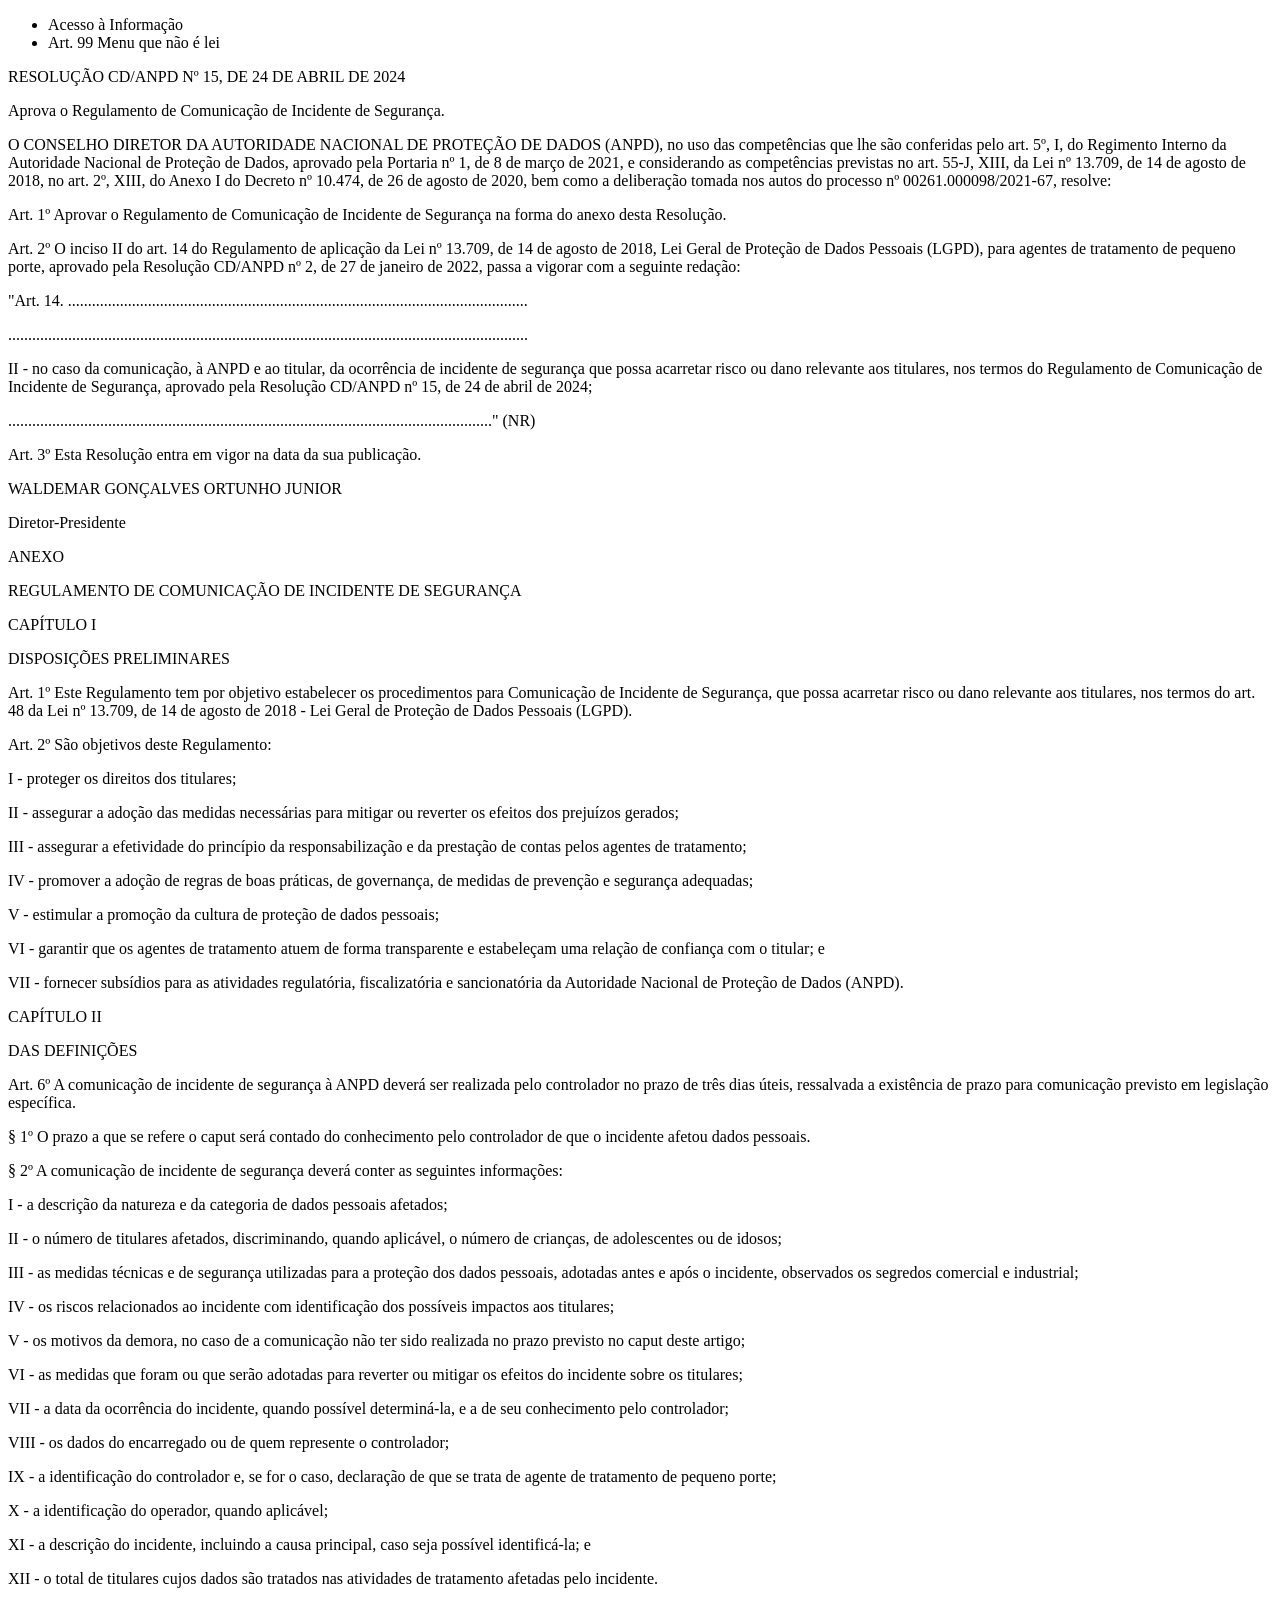
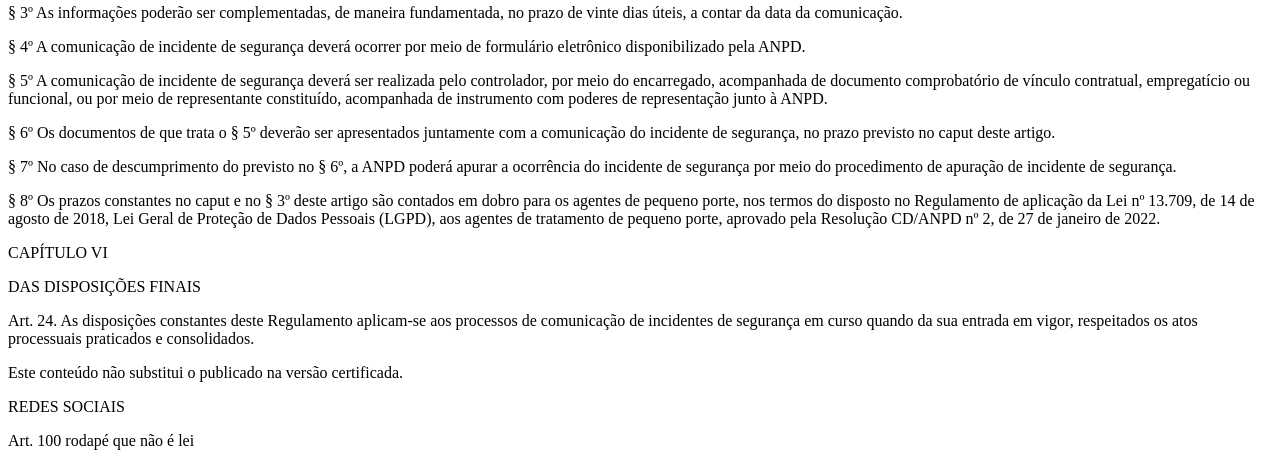
<file: tests/fixtures/dou_res_15_2024_excerpt.html>
<!DOCTYPE html><html><head><meta charset="utf-8"><title>DOU</title></head><body>
<header><nav><ul><li>Acesso à Informação</li><li>Art. 99 Menu que não é lei</li></ul></nav></header>
<div class="texto-dou">
<p class="identifica">RESOLUÇÃO CD/ANPD Nº 15, DE 24 DE ABRIL DE 2024</p>
<p class="ementa">Aprova o Regulamento de Comunicação de Incidente de Segurança.</p>
<p class="dou-paragraph">O CONSELHO DIRETOR DA AUTORIDADE NACIONAL DE PROTEÇÃO DE DADOS (ANPD), no uso das competências que lhe são conferidas pelo art. 5º, I, do Regimento Interno da Autoridade Nacional de Proteção de Dados, aprovado pela Portaria nº 1, de 8 de março de 2021, e considerando as competências previstas no art. 55-J, XIII, da Lei nº 13.709, de 14 de agosto de 2018, no art. 2º, XIII, do Anexo I do Decreto nº 10.474, de 26 de agosto de 2020, bem como a deliberação tomada nos autos do processo nº 00261.000098/2021-67, resolve:</p>
<p class="dou-paragraph">Art. 1º Aprovar o Regulamento de Comunicação de Incidente de Segurança na forma do anexo desta Resolução.</p>
<p class="dou-paragraph">Art. 2º O inciso II do art. 14 do Regulamento de aplicação da Lei nº 13.709, de 14 de agosto de 2018, Lei Geral de Proteção de Dados Pessoais (LGPD), para agentes de tratamento de pequeno porte, aprovado pela Resolução CD/ANPD nº 2, de 27 de janeiro de 2022, passa a vigorar com a seguinte redação:</p>
<p class="dou-paragraph">"Art. 14. ...................................................................................................................</p>
<p class="dou-paragraph">..................................................................................................................................</p>
<p class="dou-paragraph">II - no caso da comunicação, à ANPD e ao titular, da ocorrência de incidente de segurança que possa acarretar risco ou dano relevante aos titulares, nos termos do Regulamento de Comunicação de Incidente de Segurança, aprovado pela Resolução CD/ANPD nº 15, de 24 de abril de 2024;</p>
<p class="dou-paragraph">........................................................................................................................." (NR)</p>
<p class="dou-paragraph">Art. 3º Esta Resolução entra em vigor na data da sua publicação.</p>
<p class="assina">WALDEMAR GONÇALVES ORTUNHO JUNIOR</p>
<p class="cargo">Diretor-Presidente</p>
<p class="anexo">ANEXO</p>
<p class="dou-paragraph">REGULAMENTO DE COMUNICAÇÃO DE INCIDENTE DE SEGURANÇA</p>
<p class="dou-paragraph">CAPÍTULO I</p>
<p class="dou-paragraph">DISPOSIÇÕES PRELIMINARES</p>
<p class="dou-paragraph">Art. 1º Este Regulamento tem por objetivo estabelecer os procedimentos para Comunicação de Incidente de Segurança, que possa acarretar risco ou dano relevante aos titulares, nos termos do art. 48 da Lei nº 13.709, de 14 de agosto de 2018 - Lei Geral de Proteção de Dados Pessoais (LGPD).</p>
<p class="dou-paragraph">Art. 2º São objetivos deste Regulamento:</p>
<p class="dou-paragraph">I - proteger os direitos dos titulares;</p>
<p class="dou-paragraph">II - assegurar a adoção das medidas necessárias para mitigar ou reverter os efeitos dos prejuízos gerados;</p>
<p class="dou-paragraph">III - assegurar a efetividade do princípio da responsabilização e da prestação de contas pelos agentes de tratamento;</p>
<p class="dou-paragraph">IV - promover a adoção de regras de boas práticas, de governança, de medidas de prevenção e segurança adequadas;</p>
<p class="dou-paragraph">V - estimular a promoção da cultura de proteção de dados pessoais;</p>
<p class="dou-paragraph">VI - garantir que os agentes de tratamento atuem de forma transparente e estabeleçam uma relação de confiança com o titular; e</p>
<p class="dou-paragraph">VII - fornecer subsídios para as atividades regulatória, fiscalizatória e sancionatória da Autoridade Nacional de Proteção de Dados (ANPD).</p>
<p class="dou-paragraph">CAPÍTULO II</p>
<p class="dou-paragraph">DAS DEFINIÇÕES</p>
<p class="dou-paragraph">Art. 6º A comunicação de incidente de segurança à ANPD deverá ser realizada pelo controlador no prazo de três dias úteis, ressalvada a existência de prazo para comunicação previsto em legislação específica.</p>
<p class="dou-paragraph">§ 1º O prazo a que se refere o caput será contado do conhecimento pelo controlador de que o incidente afetou dados pessoais.</p>
<p class="dou-paragraph">§ 2º A comunicação de incidente de segurança deverá conter as seguintes informações:</p>
<p class="dou-paragraph">I - a descrição da natureza e da categoria de dados pessoais afetados;</p>
<p class="dou-paragraph">II - o número de titulares afetados, discriminando, quando aplicável, o número de crianças, de adolescentes ou de idosos;</p>
<p class="dou-paragraph">III - as medidas técnicas e de segurança utilizadas para a proteção dos dados pessoais, adotadas antes e após o incidente, observados os segredos comercial e industrial;</p>
<p class="dou-paragraph">IV - os riscos relacionados ao incidente com identificação dos possíveis impactos aos titulares;</p>
<p class="dou-paragraph">V - os motivos da demora, no caso de a comunicação não ter sido realizada no prazo previsto no caput deste artigo;</p>
<p class="dou-paragraph">VI - as medidas que foram ou que serão adotadas para reverter ou mitigar os efeitos do incidente sobre os titulares;</p>
<p class="dou-paragraph">VII - a data da ocorrência do incidente, quando possível determiná-la, e a de seu conhecimento pelo controlador;</p>
<p class="dou-paragraph">VIII - os dados do encarregado ou de quem represente o controlador;</p>
<p class="dou-paragraph">IX - a identificação do controlador e, se for o caso, declaração de que se trata de agente de tratamento de pequeno porte;</p>
<p class="dou-paragraph">X - a identificação do operador, quando aplicável;</p>
<p class="dou-paragraph">XI - a descrição do incidente, incluindo a causa principal, caso seja possível identificá-la; e</p>
<p class="dou-paragraph">XII - o total de titulares cujos dados são tratados nas atividades de tratamento afetadas pelo incidente.</p>
<p class="dou-paragraph">§ 3º As informações poderão ser complementadas, de maneira fundamentada, no prazo de vinte dias úteis, a contar da data da comunicação.</p>
<p class="dou-paragraph">§ 4º A comunicação de incidente de segurança deverá ocorrer por meio de formulário eletrônico disponibilizado pela ANPD.</p>
<p class="dou-paragraph">§ 5º A comunicação de incidente de segurança deverá ser realizada pelo controlador, por meio do encarregado, acompanhada de documento comprobatório de vínculo contratual, empregatício ou funcional, ou por meio de representante constituído, acompanhada de instrumento com poderes de representação junto à ANPD.</p>
<p class="dou-paragraph">§ 6º Os documentos de que trata o § 5º deverão ser apresentados juntamente com a comunicação do incidente de segurança, no prazo previsto no caput deste artigo.</p>
<p class="dou-paragraph">§ 7º No caso de descumprimento do previsto no § 6º, a ANPD poderá apurar a ocorrência do incidente de segurança por meio do procedimento de apuração de incidente de segurança.</p>
<p class="dou-paragraph">§ 8º Os prazos constantes no caput e no § 3º deste artigo são contados em dobro para os agentes de pequeno porte, nos termos do disposto no Regulamento de aplicação da Lei nº 13.709, de 14 de agosto de 2018, Lei Geral de Proteção de Dados Pessoais (LGPD), aos agentes de tratamento de pequeno porte, aprovado pela Resolução CD/ANPD nº 2, de 27 de janeiro de 2022.</p>
<p class="dou-paragraph">CAPÍTULO VI</p>
<p class="dou-paragraph">DAS DISPOSIÇÕES FINAIS</p>
<p class="dou-paragraph">Art. 24. As disposições constantes deste Regulamento aplicam-se aos processos de comunicação de incidentes de segurança em curso quando da sua entrada em vigor, respeitados os atos processuais praticados e consolidados.</p>
</div>
<footer><p>Este conteúdo não substitui o publicado na versão certificada.</p><p>REDES SOCIAIS</p><p>Art. 100 rodapé que não é lei</p></footer>
</body></html>
</file>
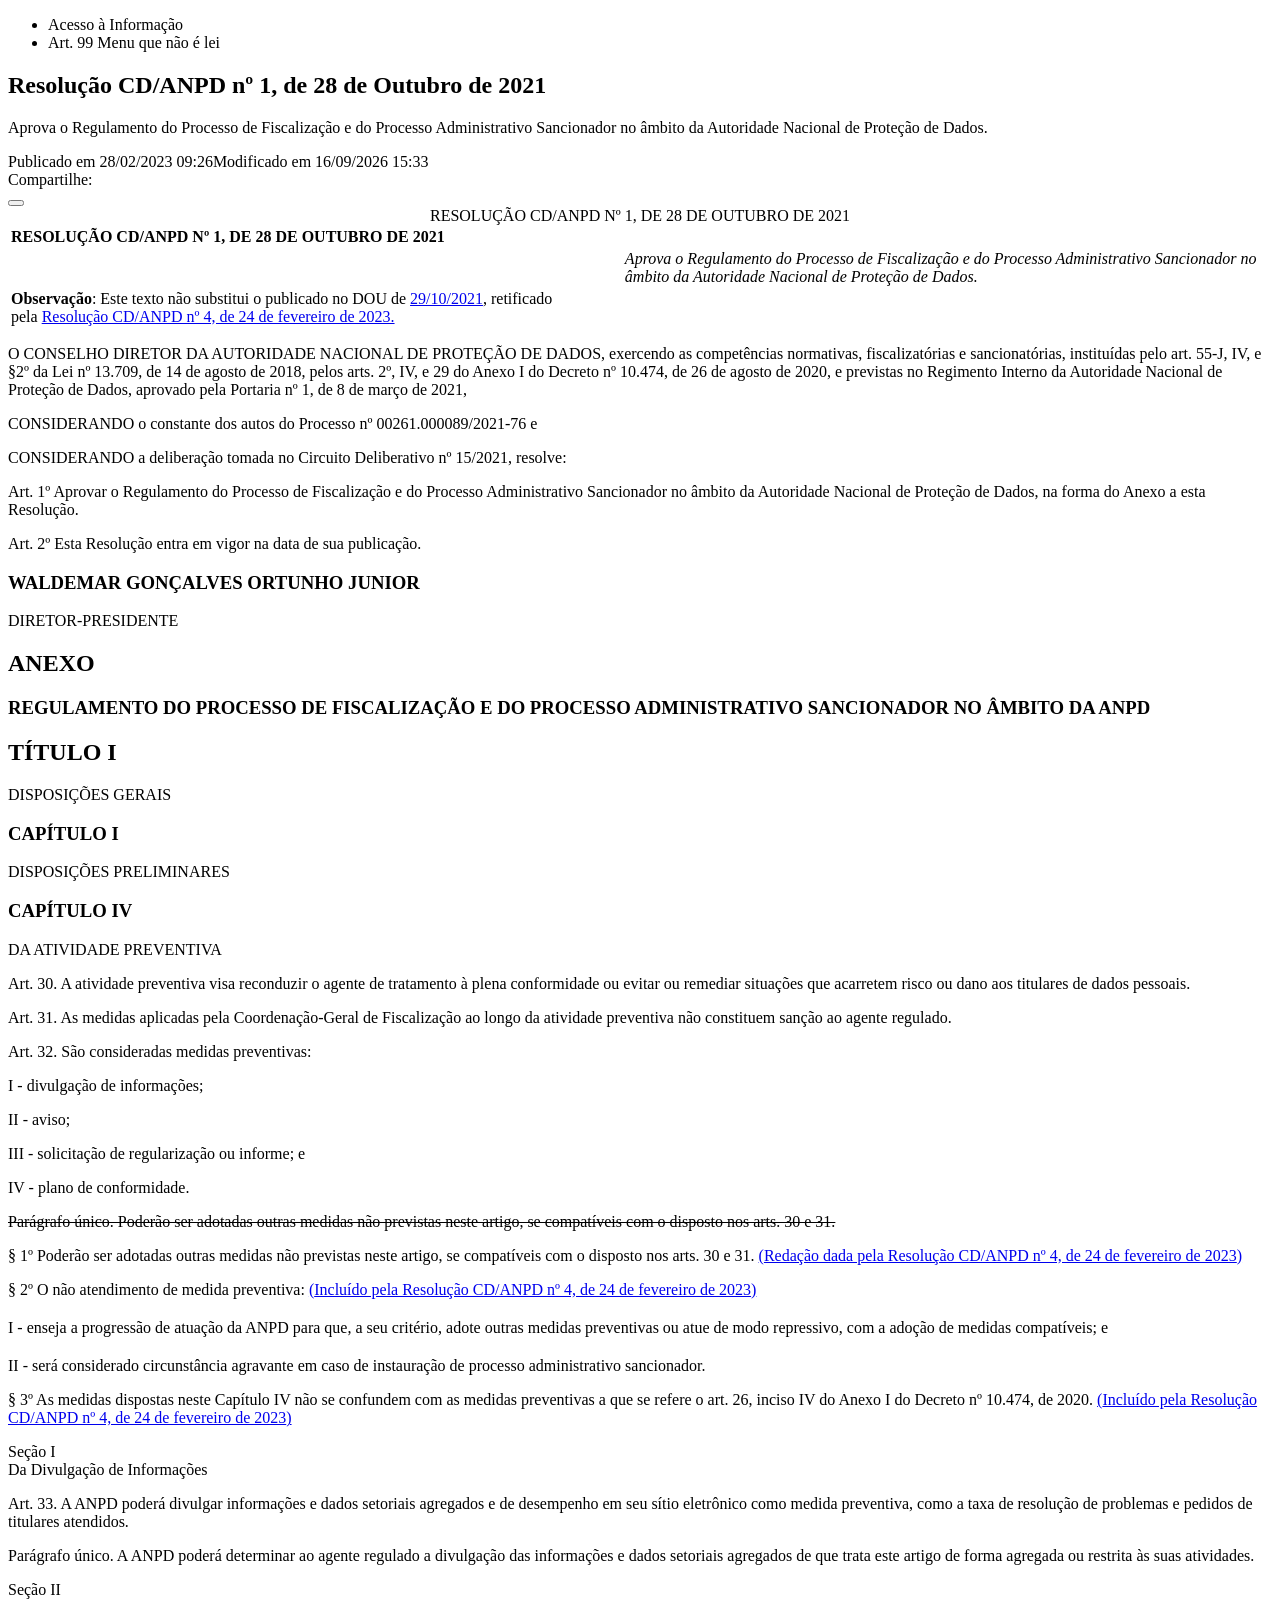
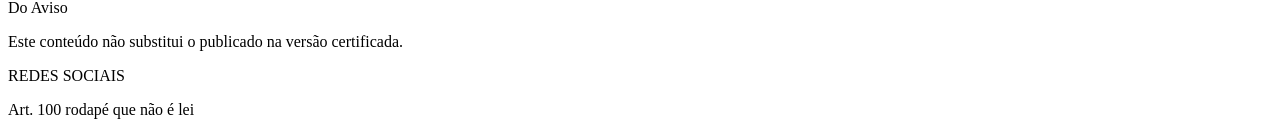
<file: tests/fixtures/govbr_res_1_2021_excerpt.html>
<!DOCTYPE html><html><head><meta charset="utf-8"><title>gov.br</title></head><body>
<header><nav><ul><li>Acesso à Informação</li><li>Art. 99 Menu que não é lei</li></ul></nav></header>
<div class="ui container" id="page-document"><div class="columns-block columns-wrapper ColumnsBlock-module__[local]___j2QM+"><div class="ui container ColumnsBlock-module__[local]___1hLge"><div class="ui stackable twelve column grid column-grid"><div class="three wide computer twelve wide mobile two wide tablet column column-blocks-wrapper"></div><div class="six wide computer twelve wide mobile eight wide tablet column column-blocks-wrapper"><h2 class="sectionTitle text-center">Resolução CD/ANPD nº 1, de 28 de Outubro de 2021</h2><p class="documentDescription">Aprova o Regulamento do Processo de Fiscalização e do Processo Administrativo Sancionador no âmbito da Autoridade Nacional de Proteção de Dados.</p><div class="mt-3xh mb-3x"><span class="br-divider my-2"></span><div class="d-flex flex-column flex-wrap align-items-center flex-md-row justify-content-md-between"><span class="d-inline-flex flex-column flex-sm-row align-items-center text-gray-70"><span>Publicado em 28/02/2023 09:26</span><span class="br-divider vertical d-none d-sm-block mx-baseh"></span><span>Modificado em 16/09/2026 15:33</span></span><div class="d-flex flex-column flex-sm-row align-items-center mt-3 mt-md-0"><span class="mr-half text-down-01">Compartilhe<!-- -->:</span><div class="d-flex align-items-center"><a aria-label="Compartilhe no  Whatsapp" class="br-button circle small" href="https://api.whatsapp.com/send?text=https://www.gov.br/anpd/pt-br/acesso-a-informacao/institucional/atos-normativos/regulamentacoes_anpd/resolucao-cd-anpd-no1-2021" rel="noopener noreferrer" target="_blank" title="Compartilhe no  Whatsapp"><span aria-hidden="true" class="fa-brands fa-whatsapp"></span></a><a aria-label="Compartilhe no  X" class="br-button circle small" href="https://twitter.com/share?url=https://www.gov.br/anpd/pt-br/acesso-a-informacao/institucional/atos-normativos/regulamentacoes_anpd/resolucao-cd-anpd-no1-2021" rel="noopener noreferrer" target="_blank" title="Compartilhe no  X"><span aria-hidden="true" class="fa-brands fa-x-twitter"></span></a><a aria-label="Compartilhe no  Facebook" class="br-button circle small" href="http://www.facebook.com/sharer.php?u=https://www.gov.br/anpd/pt-br/acesso-a-informacao/institucional/atos-normativos/regulamentacoes_anpd/resolucao-cd-anpd-no1-2021" rel="noopener noreferrer" target="_blank" title="Compartilhe no  Facebook"><span aria-hidden="true" class="fa-brands fa-facebook-f"></span></a><a aria-label="Compartilhe no  Linkedin" class="br-button circle small" href="https://linkedin.com/shareArticle/?url=https://www.gov.br/anpd/pt-br/acesso-a-informacao/institucional/atos-normativos/regulamentacoes_anpd/resolucao-cd-anpd-no1-2021" rel="noopener noreferrer" target="_blank" title="Compartilhe no  Linkedin"><span aria-hidden="true" class="fa-brands fa-linkedin-in"></span></a><div><button class="br-button circle small" title="Copiar o link da página"><span class="fa-solid fa-link"></span></button></div></div></div></div><span class="br-divider my-2"></span></div><div class="block slate-table"><div class="scroll-mirror-top"><div></div></div><div class="block-inner-container"><table class="ui celled fixed unstackable table slate-table-block"><caption class="sr-only">RESOLUÇÃO CD/ANPD Nº 1, DE 28 DE OUTUBRO DE 2021</caption><tbody class=""><tr class=""><td class="left aligned middle aligned"><div><strong>RESOLUÇÃO CD/ANPD Nº 1, DE 28 DE OUTUBRO DE 2021</strong></div></td><td class="left aligned middle aligned"> </td></tr><tr class=""><td class="left aligned middle aligned"> </td><td class="left aligned middle aligned"><div><em>Aprova o Regulamento do Processo de Fiscalização e do Processo Administrativo Sancionador no âmbito da Autoridade Nacional de Proteção de Dados.</em></div></td></tr><tr class=""><td class="left aligned middle aligned"><div><strong>Observação</strong>: Este texto não substitui o publicado no DOU de <a class="external" href="https://www.in.gov.br/en/web/dou/-/resolucao-cd/anpd-n-1-de-28-de-outubro-de-2021-355817513" rel="noopener noreferrer" target="_blank">29/10/2021</a>, retificado pela <a class="external" href="https://www.in.gov.br/en/web/dou/-/resolucao-cd/anpd-n-4-de-24-de-fevereiro-de-2023-466146077" rel="noopener noreferrer" target="_blank">Resolução CD/ANPD nº 4, de 24 de fevereiro de 2023.</a></div></td><td class="left aligned middle aligned"> </td></tr></tbody></table></div></div></div><div class="three wide computer twelve wide mobile two wide tablet column column-blocks-wrapper"></div></div></div></div><div class="columns-block columns-wrapper ColumnsBlock-module__[local]___j2QM+"><div class="ui container ColumnsBlock-module__[local]___1hLge"><div class="ui stackable twelve column grid column-grid"><div class="three wide computer twelve wide mobile two wide tablet column column-blocks-wrapper"><p></p></div><div class="six wide computer twelve wide mobile eight wide tablet column column-blocks-wrapper"><p>O CONSELHO DIRETOR DA AUTORIDADE NACIONAL DE PROTEÇÃO DE DADOS, exercendo as competências normativas, fiscalizatórias e sancionatórias, instituídas pelo art. 55-J, IV, e §2º da Lei nº 13.709, de 14 de agosto de 2018, pelos arts. 2º, IV, e 29 do Anexo I do Decreto nº 10.474, de 26 de agosto de 2020, e previstas no Regimento Interno da Autoridade Nacional de Proteção de Dados, aprovado pela Portaria nº 1, de 8 de março de 2021,</p><p>CONSIDERANDO o constante dos autos do Processo nº 00261.000089/2021-76 e</p><p>CONSIDERANDO a deliberação tomada no Circuito Deliberativo nº 15/2021, resolve:</p><p>Art. 1º Aprovar o Regulamento do Processo de Fiscalização e do Processo Administrativo Sancionador no âmbito da Autoridade Nacional de Proteção de Dados, na forma do Anexo a esta Resolução.</p><p>Art. 2º Esta Resolução entra em vigor na data de sua publicação.</p><h3 class="text-center section-subtitle"><span>WALDEMAR GONÇALVES ORTUNHO JUNIOR</span></h3><div class="text-center text-up-01 mb-2xh">DIRETOR-PRESIDENTE</div><h2 class="sectionTitle text-center">ANEXO</h2><h3 class="text-center section-subtitle"><span>REGULAMENTO DO PROCESSO DE FISCALIZAÇÃO E DO PROCESSO ADMINISTRATIVO SANCIONADOR NO ÂMBITO DA ANPD</span></h3><h2 class="sectionTitle text-center">TÍTULO I</h2><div class="text-center text-up-01 mb-2xh">DISPOSIÇÕES GERAIS</div><h3 class="text-center section-subtitle"><span>CAPÍTULO I</span></h3><div class="text-center text-up-01 mb-2xh">DISPOSIÇÕES PRELIMINARES</div><h3 class="text-center section-subtitle"><span>CAPÍTULO IV</span></h3><div class="text-center text-up-01 mb-2xh">DA ATIVIDADE PREVENTIVA</div><p>Art. 30. A atividade preventiva visa reconduzir o agente de tratamento à plena conformidade ou evitar ou remediar situações que acarretem risco ou dano aos titulares de dados pessoais.</p><p>Art. 31. As medidas aplicadas pela Coordenação-Geral de Fiscalização ao longo da atividade preventiva não constituem sanção ao agente regulado.</p><p>Art. 32. São consideradas medidas preventivas:</p><p>I - divulgação de informações;</p><p>II - aviso;</p><p>III - solicitação de regularização ou informe; e</p><p>IV - plano de conformidade.</p><p><del>Parágrafo único. Poderão ser adotadas outras medidas não previstas neste artigo, se compatíveis com o disposto nos arts. 30 e 31.</del></p><p>§ 1º Poderão ser adotadas outras medidas não previstas neste artigo, se compatíveis com o disposto nos arts. 30 e 31. <a class="external" href="https://www.in.gov.br/en/web/dou/-/resolucao-cd/anpd-n-4-de-24-de-fevereiro-de-2023-466146077" rel="noopener noreferrer">(</a><a class="external" href="https://www.in.gov.br/en/web/dou/-/resolucao-cd/anpd-n-4-de-24-de-fevereiro-de-2023-466146077" rel="noopener noreferrer">Redação dada pela Resolução CD/ANPD nº 4, de 24 de fevereiro de 2023</a><a class="external" href="https://www.in.gov.br/en/web/dou/-/resolucao-cd/anpd-n-4-de-24-de-fevereiro-de-2023-466146077" rel="noopener noreferrer">)</a></p><p>§ 2º O não atendimento de medida preventiva: <a class="external" href="https://www.in.gov.br/en/web/dou/-/resolucao-cd/anpd-n-4-de-24-de-fevereiro-de-2023-466146077" rel="noopener noreferrer">(</a><a class="external" href="https://www.in.gov.br/en/web/dou/-/resolucao-cd/anpd-n-4-de-24-de-fevereiro-de-2023-466146077" rel="noopener noreferrer">Incluído pela Resolução CD/ANPD nº 4, de 24 de fevereiro de 2023</a><a class="external" href="https://www.in.gov.br/en/web/dou/-/resolucao-cd/anpd-n-4-de-24-de-fevereiro-de-2023-466146077" rel="noopener noreferrer">)</a></p><p>I - enseja a progressão de atuação da ANPD para que, a seu critério, adote outras medidas preventivas ou atue de modo repressivo, com a adoção de medidas compatíveis; e<sup></sup></p><p>II - será considerado circunstância agravante em caso de instauração de processo administrativo sancionador.<sup></sup></p><p>§ 3º As medidas dispostas neste Capítulo IV não se confundem com as medidas preventivas a que se refere o art. 26, inciso IV do Anexo I do Decreto nº 10.474, de 2020. <a class="external" href="https://www.in.gov.br/en/web/dou/-/resolucao-cd/anpd-n-4-de-24-de-fevereiro-de-2023-466146077" rel="noopener noreferrer">(</a><a class="external" href="https://www.in.gov.br/en/web/dou/-/resolucao-cd/anpd-n-4-de-24-de-fevereiro-de-2023-466146077" rel="noopener noreferrer">Incluído pela Resolução CD/ANPD nº 4, de 24 de fevereiro de 2023</a><a class="external" href="https://www.in.gov.br/en/web/dou/-/resolucao-cd/anpd-n-4-de-24-de-fevereiro-de-2023-466146077" rel="noopener noreferrer">)</a></p><div class="text-center text-up-01 mb-2xh">Seção I</div><div class="text-center text-up-01 mb-2xh">Da Divulgação de Informações</div><p>Art. 33. A ANPD poderá divulgar informações e dados setoriais agregados e de desempenho em seu sítio eletrônico como medida preventiva, como a taxa de resolução de problemas e pedidos de titulares atendidos.</p><p>Parágrafo único. A ANPD poderá determinar ao agente regulado a divulgação das informações e dados setoriais agregados de que trata este artigo de forma agregada ou restrita às suas atividades.</p><div class="text-center text-up-01 mb-2xh">Seção II</div><div class="text-center text-up-01 mb-2xh">Do Aviso</div></div></div>
<footer><p>Este conteúdo não substitui o publicado na versão certificada.</p><p>REDES SOCIAIS</p><p>Art. 100 rodapé que não é lei</p></footer>
</body></html>
</file>
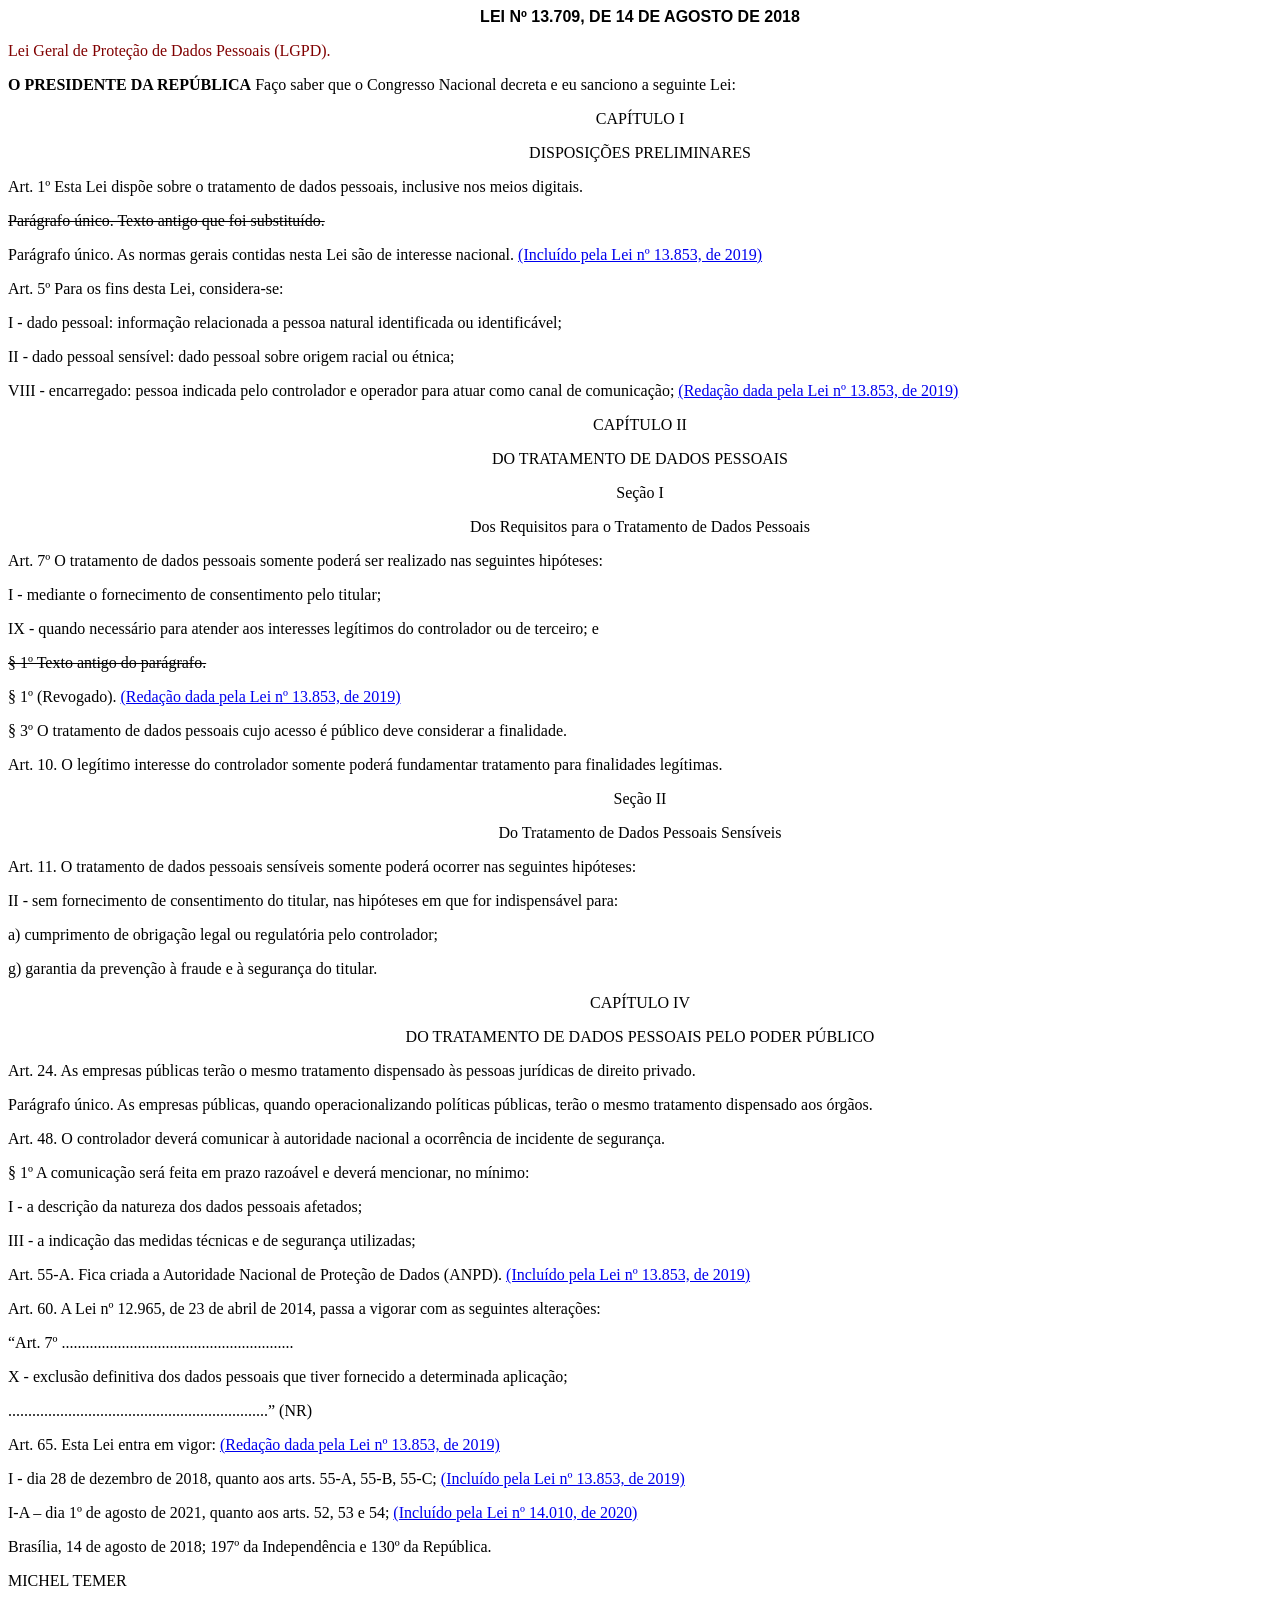
<file: tests/fixtures/planalto_synthetic.html>
<!-- SYNTHETIC FIXTURE for parser tests. Abridged text modeled on the layout of
     Planalto compiled laws (windows-1252 meta, nested <p>/<font>, <strike> for
     superseded wording, amendment notes, quoted amending text). It is NOT the
     corpus and must not be used as a legal source. -->
<html><head><meta http-equiv="Content-Type" content="text/html; charset=windows-1252">
<title>L13709compilado</title></head>
<body>
<p align="center"><font face="Arial"><b>LEI N� 13.709, DE 14 DE AGOSTO DE 2018</b></font></p>
<p><font color="#800000">Lei Geral de Prote��o de Dados Pessoais (LGPD).</font></p>
<p><b>O PRESIDENTE DA REP�BLICA</b> Fa�o saber que o Congresso Nacional decreta e eu sanciono a seguinte Lei:</p>
<p align="center">CAP�TULO I</p>
<p align="center">DISPOSI��ES PRELIMINARES</p>
<p><a name="art1"></a>Art. 1� Esta Lei disp�e sobre o tratamento de dados pessoais, inclusive nos meios digitais.</p>
<p><strike>Par�grafo �nico. Texto antigo que foi substitu�do.</strike></p>
<p>Par�grafo �nico. As normas gerais contidas nesta Lei s�o de interesse nacional. <a href="#">(Inclu�do pela Lei n� 13.853, de 2019)</a></p>
<p>Art. 5� Para os fins desta Lei, considera-se:</p>
<p>I - dado pessoal: informa��o relacionada a pessoa natural identificada ou identific�vel;</p>
<p>II - dado pessoal sens�vel: dado pessoal sobre origem racial ou �tnica;</p>
<p>VIII - encarregado: pessoa indicada pelo controlador e operador para atuar como canal de comunica��o; <a href="#">(Reda��o dada pela Lei n� 13.853, de 2019)</a></p>
<p align="center">CAP�TULO II</p>
<p align="center">DO TRATAMENTO DE DADOS PESSOAIS</p>
<p align="center">Se��o I</p>
<p align="center">Dos Requisitos para o Tratamento de Dados Pessoais</p>
<p>Art. 7� O tratamento de dados pessoais somente poder� ser realizado nas seguintes hip�teses:</p>
<p>I - mediante o fornecimento de consentimento pelo titular;</p>
<p>IX - quando necess�rio para atender aos interesses leg�timos do controlador ou de terceiro; e</p>
<p><strike>� 1� Texto antigo do par�grafo.</strike></p>
<p>� 1� (Revogado). <a href="#">(Reda��o dada pela Lei n� 13.853, de 2019)</a></p>
<p>� 3� O tratamento de dados pessoais cujo acesso � p�blico deve considerar a finalidade.</p>
<p>Art. 10. O leg�timo interesse do controlador somente poder� fundamentar tratamento para finalidades leg�timas.</p>
<p align="center">Se��o II</p>
<p align="center">Do Tratamento de Dados Pessoais Sens�veis</p>
<p>Art. 11. O tratamento de dados pessoais sens�veis somente poder� ocorrer nas seguintes hip�teses:</p>
<p>II - sem fornecimento de consentimento do titular, nas hip�teses em que for indispens�vel para:</p>
<p>a) cumprimento de obriga��o legal ou regulat�ria pelo controlador;</p>
<p>g) garantia da preven��o � fraude e � seguran�a do titular.</p>
<p align="center">CAP�TULO IV</p>
<p align="center">DO TRATAMENTO DE DADOS PESSOAIS PELO PODER P�BLICO</p>
<p>Art. 24. As empresas p�blicas ter�o o mesmo tratamento dispensado �s pessoas jur�dicas de direito privado.</p>
<p>Par�grafo �nico. As empresas p�blicas, quando operacionalizando pol�ticas p�blicas, ter�o o mesmo tratamento dispensado aos �rg�os.</p>
<p>Art. 48. O controlador dever� comunicar � autoridade nacional a ocorr�ncia de incidente de seguran�a.</p>
<p>� 1� A comunica��o ser� feita em prazo razo�vel e dever� mencionar, no m�nimo:</p>
<p>I - a descri��o da natureza dos dados pessoais afetados;</p>
<p>III - a indica��o das medidas t�cnicas e de seguran�a utilizadas;</p>
<p>Art. 55-A. Fica criada a Autoridade Nacional de Prote��o de Dados (ANPD). <a href="#">(Inclu�do pela Lei n� 13.853, de 2019)</a></p>
<p>Art. 60. A Lei n� 12.965, de 23 de abril de 2014, passa a vigorar com as seguintes altera��es:</p>
<p>�Art. 7� ..........................................................</p>
<p>X - exclus�o definitiva dos dados pessoais que tiver fornecido a determinada aplica��o;</p>
<p>.................................................................� (NR)</p>
<p>Art. 65. Esta Lei entra em vigor: <a href="#">(Reda��o dada pela Lei n� 13.853, de 2019)</a></p>
<p>I - dia 28 de dezembro de 2018, quanto aos arts. 55-A, 55-B, 55-C; <a href="#">(Inclu�do pela Lei n� 13.853, de 2019)</a></p>
<p>I-A � dia 1� de agosto de 2021, quanto aos arts. 52, 53 e 54; <a href="#">(Inclu�do pela Lei n� 14.010, de 2020)</a></p>
<p>Bras�lia, 14 de agosto de 2018; 197� da Independ�ncia e 130� da Rep�blica.</p>
<p>MICHEL TEMER</p>
</body></html>
</file>
